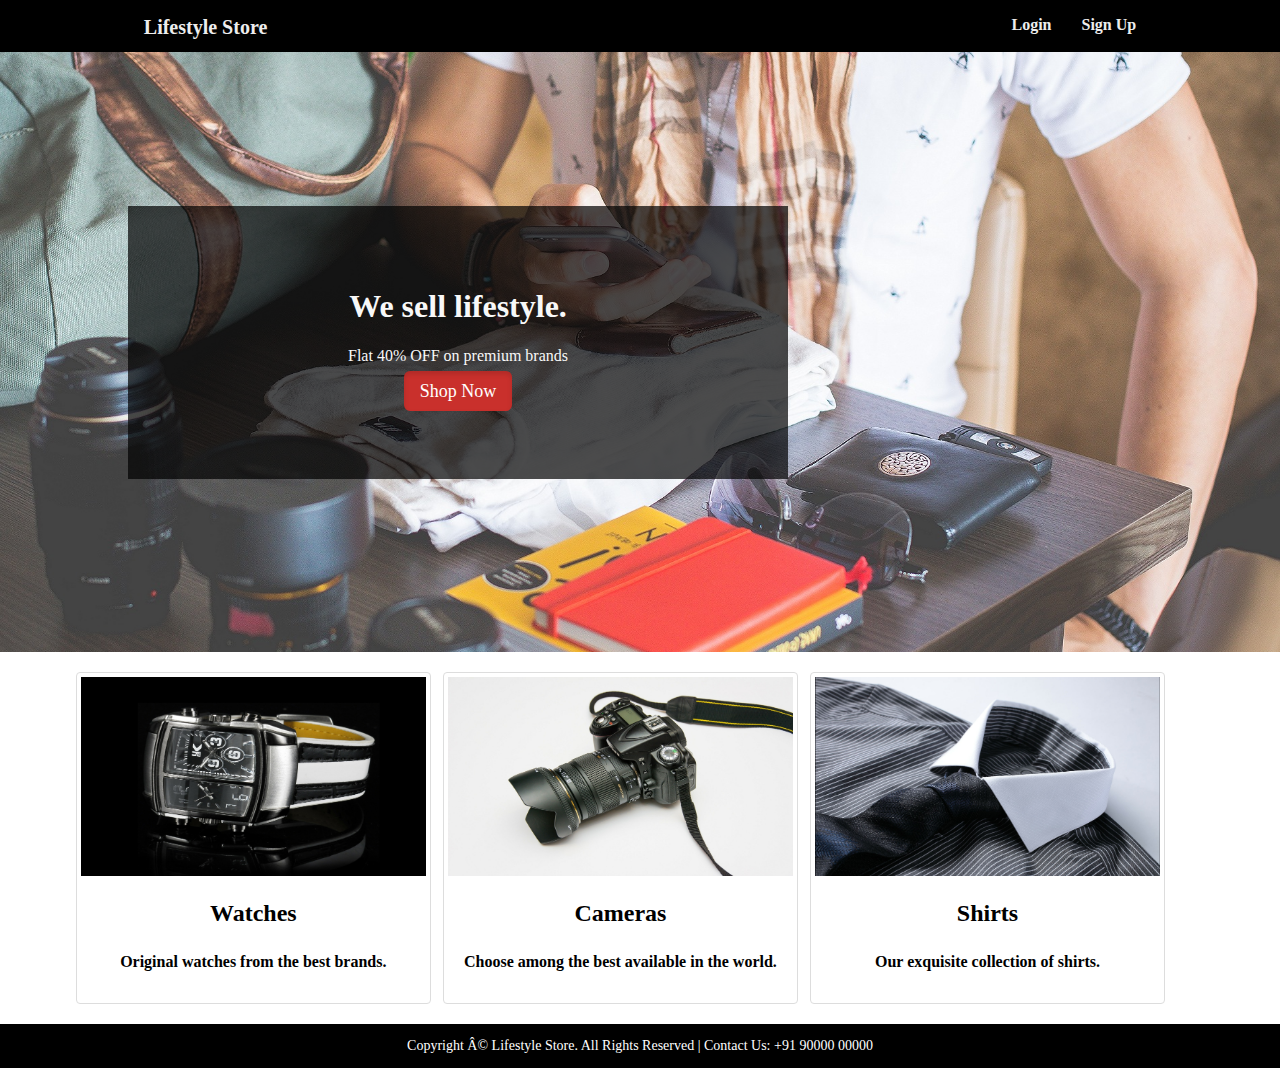
<file: index.html>
<!DOCTYPE html>
<!--
To change this license header, choose License Headers in Project Properties.
To change this template file, choose Tools | Templates
and open the template in the editor.
-->
<html>
    <head>
        <title>Lifestyle Store</title>
        <!--
        <meta charset="UTF-8">
        <meta name="viewport" content="width=device-width, initial-scale=1.0">
        -->
        <link rel="stylesheet" type="text/css" href="STYLING.css">
    </head>
    <div class="header">
        
        <div class="inner_header">
            <div class="logo">
                <a href="#">Lifestyle Store</a>
            </div>
        
            <div class="header_link">
                <a href="signup.html">Sign Up</a>
            </div>
            
            <div class="header_link">
                <a href="login.html">Login</a>
            </div>
        </div>
    </div>
    <div class="content">
        <div class="banner_image">
            <div class="inner_banner_image">
                <div class="banner_content">
                    <h1>We sell lifestyle.</h1>
                        <p>
                            Flat 40% OFF on premium brands
                        </p>
                        <p>
                            <a class="button" href="#">Shop Now</a>
                        </p>
                </div>
            </div>
        </div>
        <div class="container">
            <div class="items">
                <a href="#">
                    <img src="watch.jpg" alt="" class="thumbnail">
                    <div class="caption">
                        <h2>Watches</h2>
                        <p>
                            Original watches from the best brands.
                        </p>
                    </div>
                </a>
            </div>
            <div class="items">
                <a href="#">
                    <img src="camera.jpg" alt="" class="thumbnail">
                    <div class="caption">
                        <h2>Cameras</h2>
                        <p>
                            Choose among the best available in the world.
                        </p>
                    </div>
                </a>
            </div>
            <div class="items">
                <a href="#">
                    <img src="shirt.jpg" alt="" class="thumbnail">
                    <div class="caption">
                        <h2>Shirts</h2>
                        <p>
                            Our exquisite collection of shirts.
                        </p>
                    </div>
                </a>
            </div>
        </div>
    </div>
    <div class="footer">
        <div class="container">
            <p style="text-align:center">
                Copyright © Lifestyle Store. All Rights Reserved | Contact Us: +91 90000 00000
            </p>
        </div>
    </div>
    <body></body>
</html>
</file>
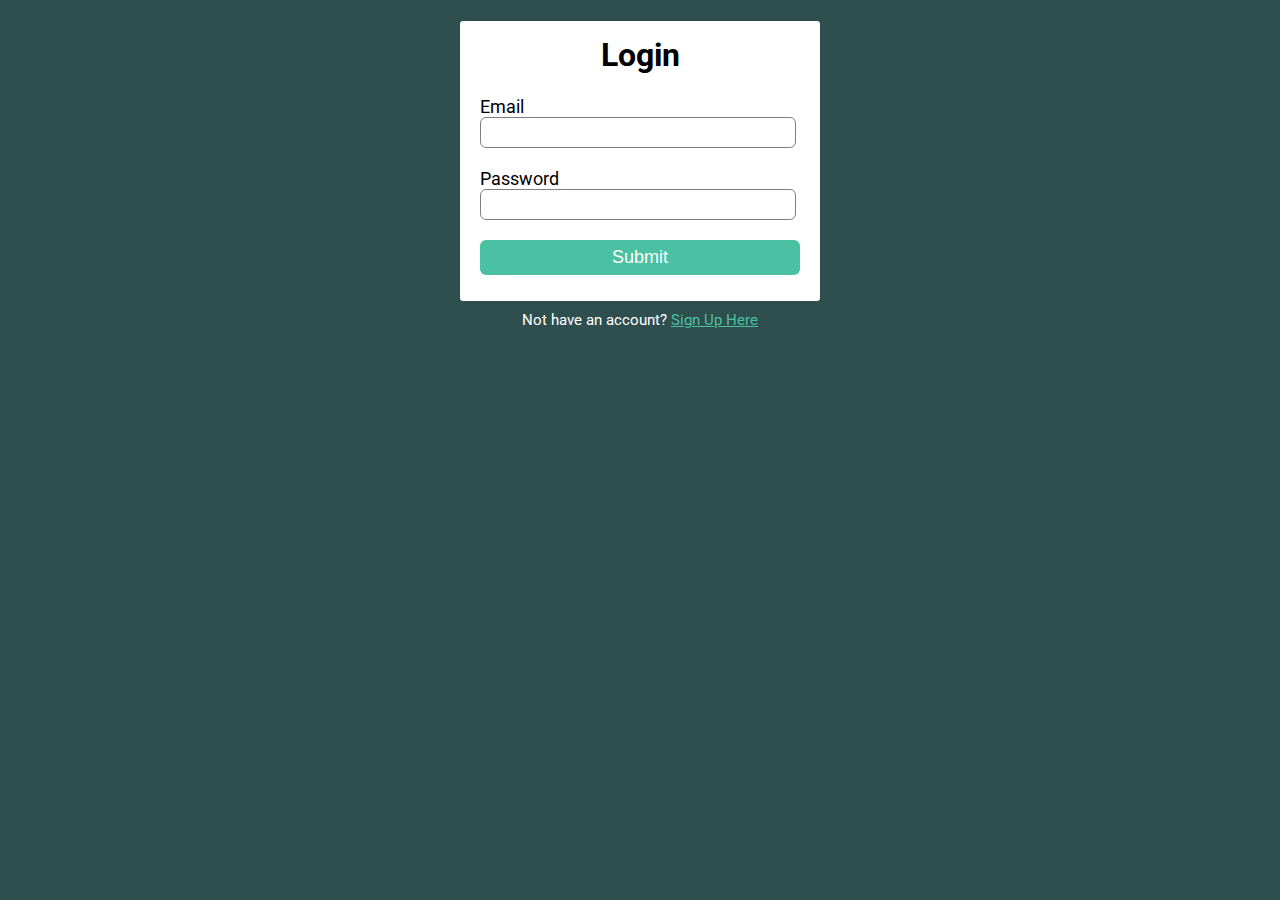
<file: login.html>
<!DOCTYPE html>
<html lang="en">
  <head>
    <title>Login</title>
    <link rel="stylesheet" href="style.css" />
    <link
      href="https://fonts.googleapis.com/css2?family=Roboto:wght@300&display=swap" rel="stylesheet"
    />
  </head>
  <body>
    <div class="login-box">
      <h1>Login</h1>
      <form>
        <label>Email</label>
        <input type="email" placeholder="" />
        <label>Password</label>
        <input type="password" placeholder="" />
        <input type="button" value="Submit" />
      </form>
    </div>
    <p class="para-2">
      Not have an account? <a href="signup.html">Sign Up Here</a>
    </p>
  </body>
</html>
</file>
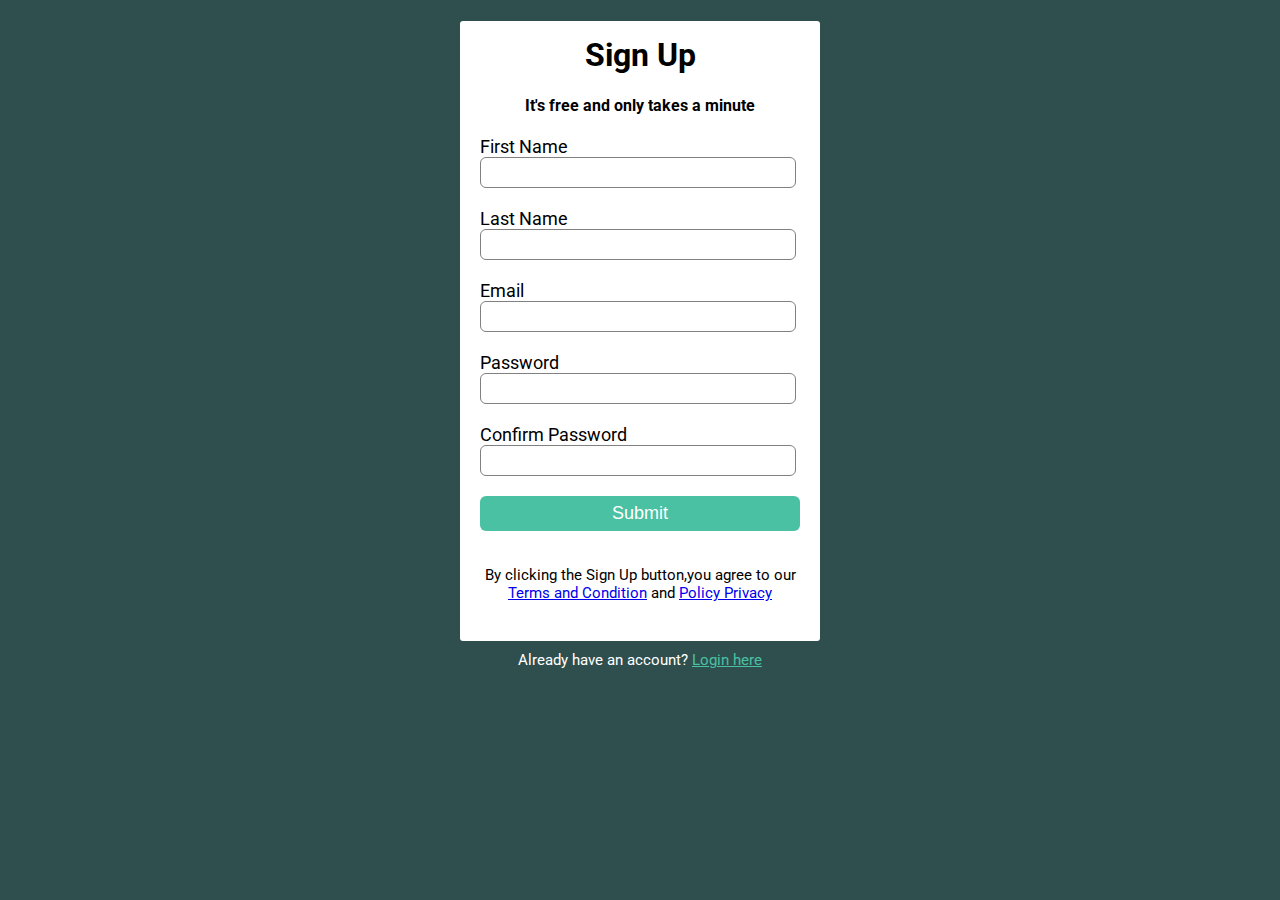
<file: signup.html>
<!DOCTYPE html>
<html lang="en">
  <head>
    <title>Sign Up</title>
    <link rel="stylesheet" href="style.css" />
    <link
      href="https://fonts.googleapis.com/css2?family=Roboto:wght@300&display=swap"
      rel="stylesheet"
    />
  </head>
  <body>
    <div class="signup-box">
      <h1>Sign Up</h1>
      <h4>It's free and only takes a minute</h4>
      <form>
        <label>First Name</label>
        <input type="text" placeholder="" />
        <label>Last Name</label>
        <input type="text" placeholder="" />
        <label>Email</label>
        <input type="email" placeholder="" />
        <label>Password</label>
        <input type="password" placeholder="" />
        <label>Confirm Password</label>
        <input type="password" placeholder="" />
        <input type="button" value="Submit" />
      </form>
      <p>
        By clicking the Sign Up button,you agree to our <br />
        <a href="#">Terms and Condition</a> and <a href="#">Policy Privacy</a>
      </p>
    </div>
    <p class="para-2">
      Already have an account? <a href="login.html">Login here</a>
    </p>
  </body>
</html>
</file>
<file: STYLING.css>
body{
    width: 100%;
    height: 100%;
    margin: 0;    
}

a{
    text-decoration: none;
    background-color: transparent;
    color: #ededed;
}

.header{
    background-color:#000;
    color: #fff;
    border-color: #080808;
    min-height: 50px;
    border: 1px solid transparent;
}

.inner_header{
    width: 80%;
    margin: auto;
}

.logo{
    float: left;
    height: 50px;
    padding: 15px;
    font-size: 20px;
    font-weight: bold;
}

.header_link{
    float: right;
    font-size: 14px;
    height: 50px;
    padding: 15px 15px;
    font-size: 16px;
    font-weight: bold;
}

.content{
    min-height: 600px;
}

.banner_image{
    padding-bottom: 50px;
    margin-bottom: 20px;
    text-align: center;
    color: #f8f8f8;
    background: url(intro-bg_1.jpg) no-repeat center;
    background-size: cover;
}

.inner_banner_image{
    padding-top: 12%;
    width: 80%;
    margin: auto;
}

.banner_content{
    position: relative; 
    padding-top: 6%; 
    padding-bottom: 6%; 
    overflow:hidden; 
    margin-bottom: 12%; 
    background-color: rgba(0, 0, 0, 0.7); 
    max-width: 660px;
}

.button{
    color: #fff; 
    background-color: #c9302c;
    border-color: #ac2925; 
    box-shadow: inset 0 3px 5px rgba(0, 0, 0, .125);
    padding: 10px 16px; 
    font-size: 18px; 
    border-radius: 6px;
}
.container{
    width:90%; 
    margin:auto; 
    overflow:hidden;
}
.items{
    width:30%; 
    display: block; 
    padding: 4px; 
    margin-bottom: 20px; 
    line-height: 1.42857143; 
    background-color: #fff; 
    border: 1px solid #ddd; 
    border-radius: 4px; 
    float:left; 
    margin-left:1%;
}
.thumbnail{
    display: block; 
    max-width: 100%; 
    height: auto;
}
.caption{
    color:#000; 
    padding:0px 10px 10px; 
    font-weight: bold; 
    text-align: center;
}
.footer{
    background-color: #000; 
    color:#fff; 
    font-size:14px;
}
</file>
<file: style.css>
body {
    background-color: darkslategray;
    font-family: "Roboto", sans-serif;
  }
  
  .signup-box {
    
    width: 360px;
    height: 620px;
    margin: auto;
    background-color: white;
    border-radius: 3px;
  }
  
  .login-box {
    width: 360px;
    height: 280px;
    margin: auto;
    border-radius: 3px;
    background-color: white;
  }
  
  h1 {
    text-align: center;
    padding-top: 15px;
  }
  
  h4 {
    text-align: center;
  }
  
  form {
    width: 300px;
    margin-left: 20px;
  }
  
  form label {
    display: flex;
    margin-top: 20px;
    font-size: 18px;
  }
  
  form input {
    width: 100%;
    padding: 7px;
    border: none;
    border: 1px solid gray;
    border-radius: 6px;
    outline: none;
  }
  input[type="button"] {
    width: 320px;
    height: 35px;
    margin-top: 20px;
    border: none;
    background-color: #49c1a2;
    color: white;
    font-size: 18px;
  }
  p {
    text-align: center;
    padding-top: 20px;
    font-size: 15px;
  }
  .para-2 {
    text-align: center;
    color: white;
    font-size: 15px;
    margin-top: -10px;
  }
  .para-2 a {
    color: #49c1a2;
  }
</file>
